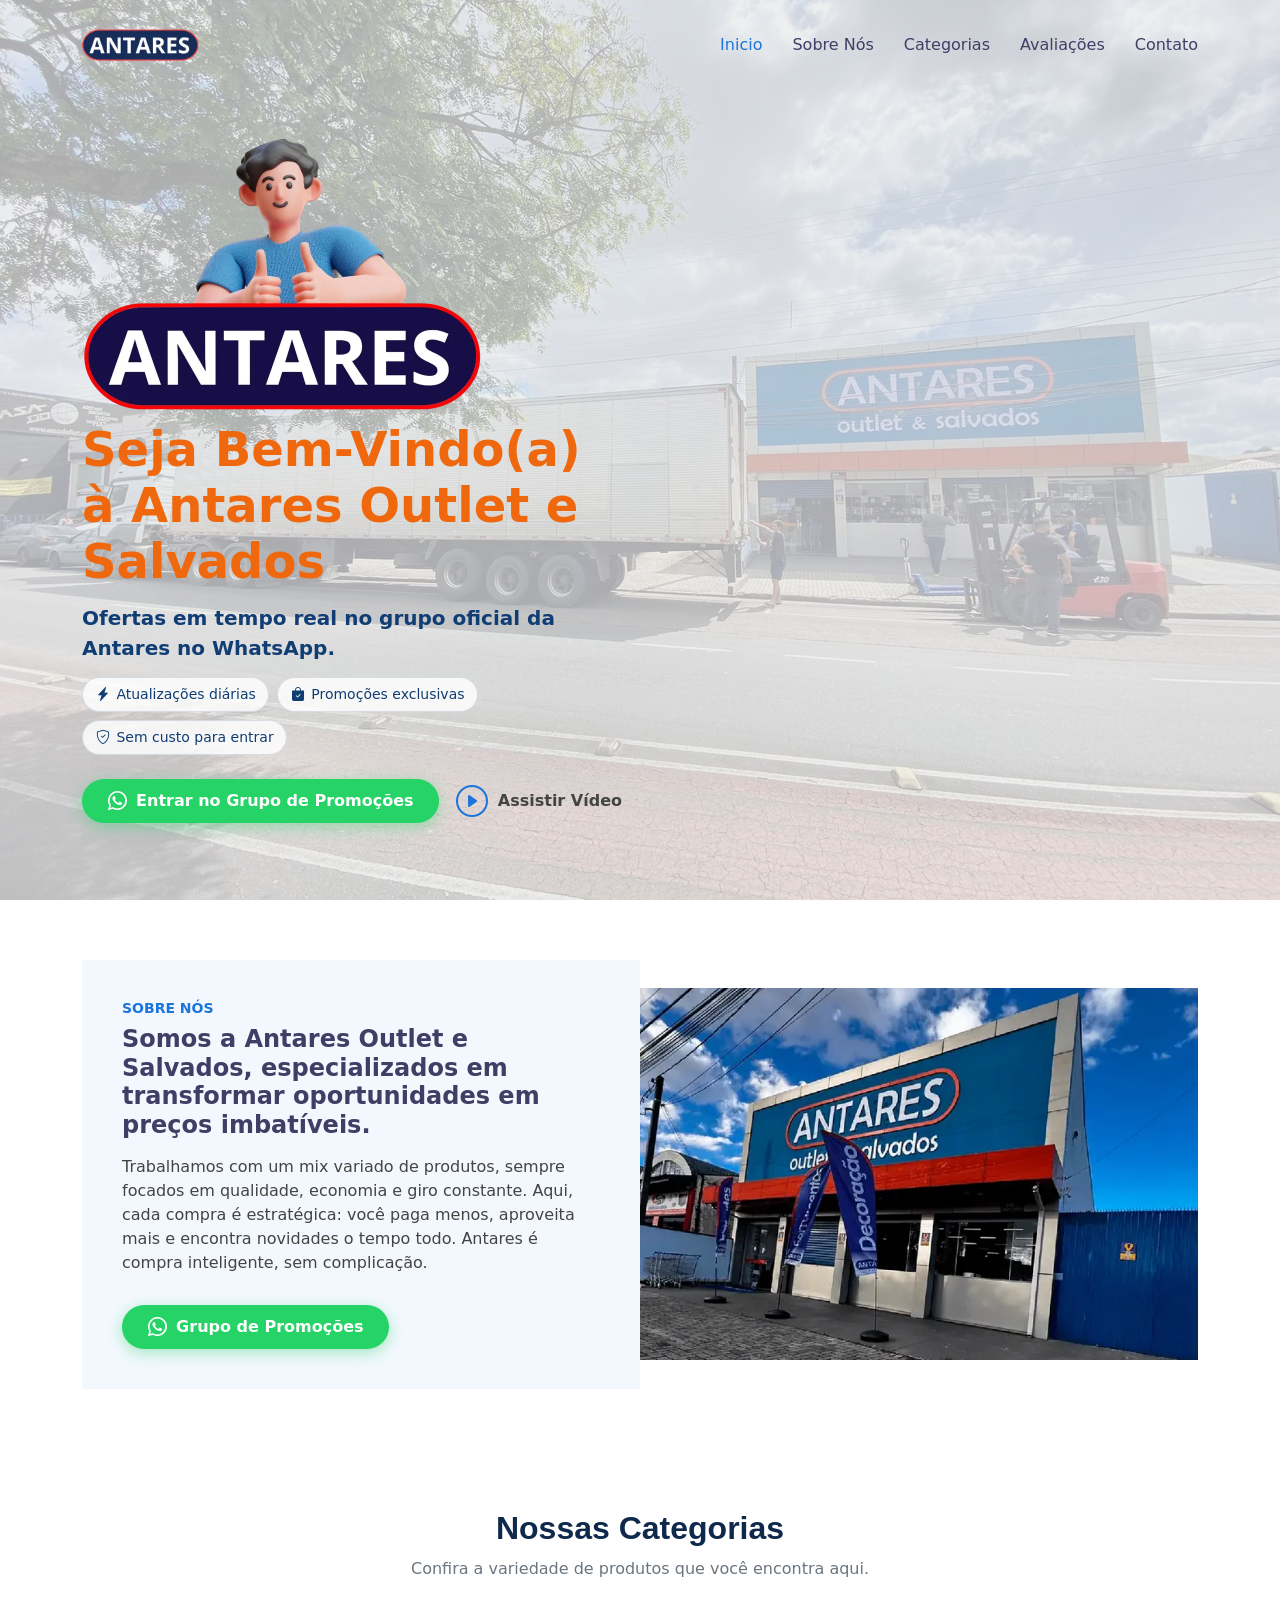
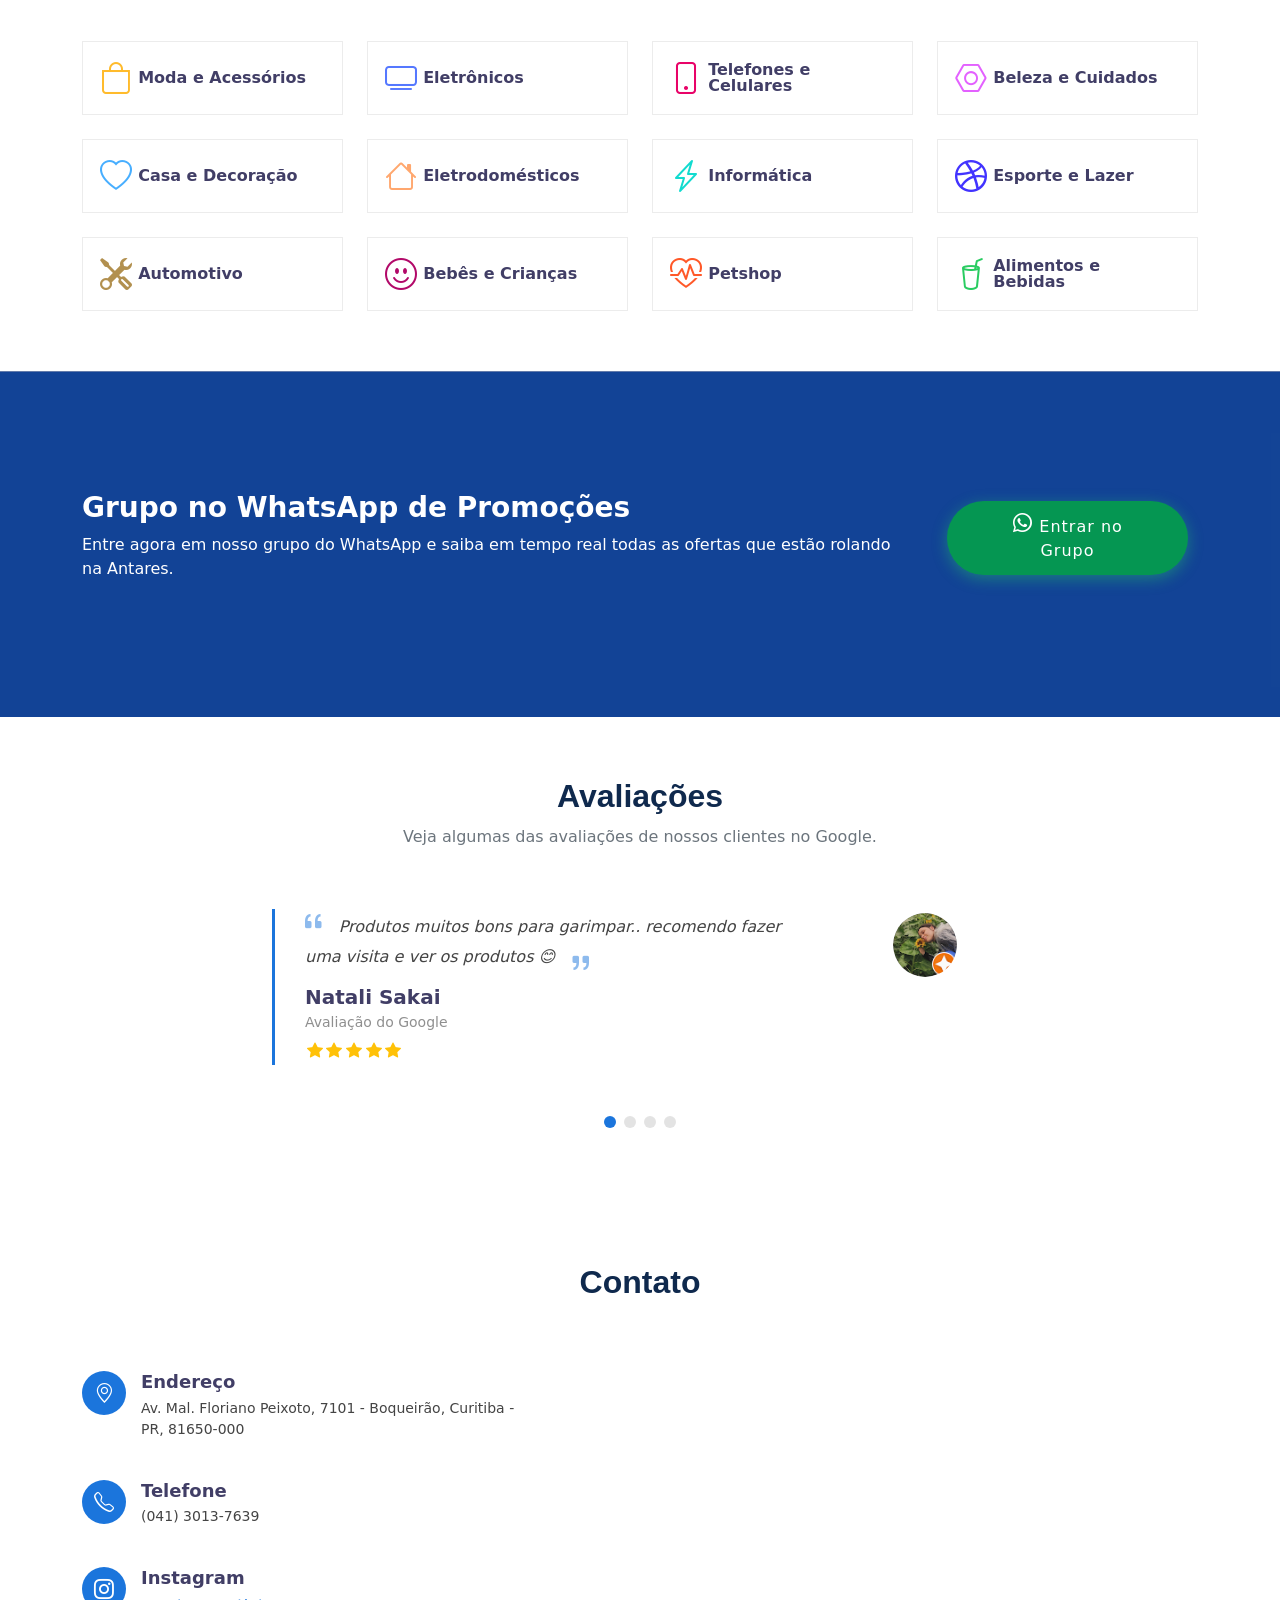
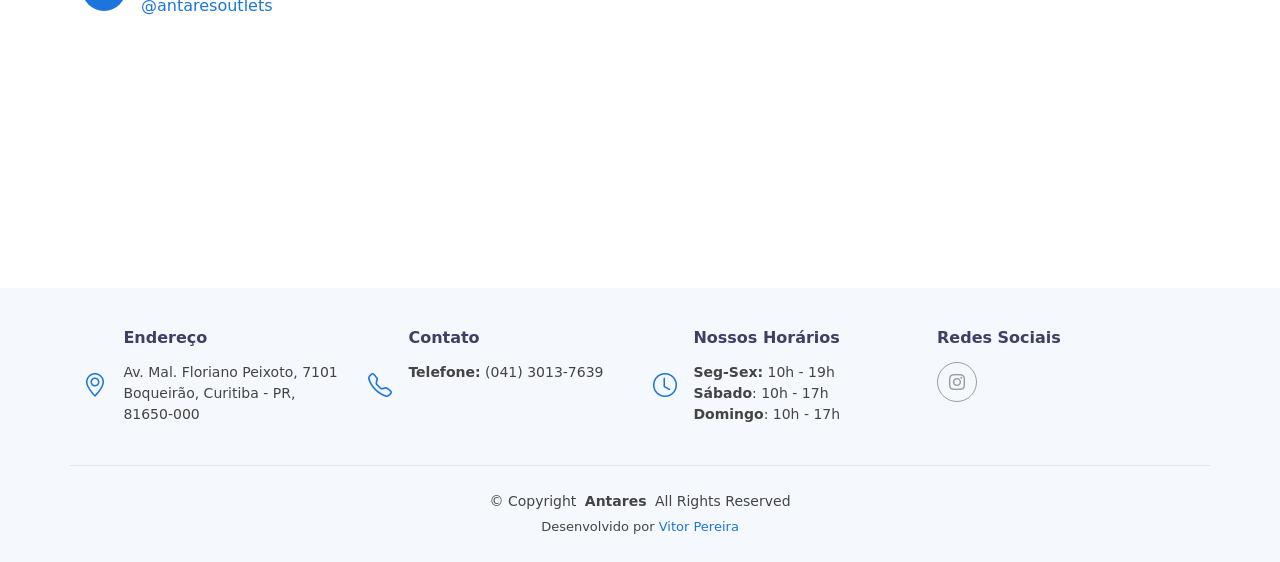
<file: index.html>
<!DOCTYPE html>
<html lang="pt-BR">

<head>
  <meta charset="utf-8">
  <meta content="width=device-width, initial-scale=1.0" name="viewport">
  
  <title>Antares Outlet e Salvados - Preços Imbatíveis em Curitiba</title>
  <meta name="description" content="Descubra a Antares Outlet e Salvados em Curitiba (Boqueirão). Ofertas imperdíveis em moda, eletrônicos, casa, decoração e muito mais.">
  <meta name="keywords" content="outlet curitiba, salvados, promoções, preços baixos, eletrônicos baratos, moda outlet, utilidades domésticas">
  <meta name="robots" content="index, follow, max-image-preview:large, max-snippet:-1, max-video-preview:-1">
  <meta name="author" content="Antares Outlet e Salvados">
  <meta name="theme-color" content="#1b75dc">
  <link rel="canonical" href="https://www.antaresoutlet.com/">
  <link rel="alternate" hreflang="pt-BR" href="https://www.antaresoutlet.com/">
  <link rel="sitemap" type="application/xml" title="Sitemap" href="https://www.antaresoutlet.com/sitemap.xml">
  <meta property="og:locale" content="pt_BR">
  <meta property="og:type" content="website">
  <meta property="og:title" content="Antares Outlet e Salvados - Preços Imbatíveis em Curitiba">
  <meta property="og:description" content="Entre no grupo de promoções da Antares e acompanhe ofertas em tempo real direto no WhatsApp.">
  <meta property="og:url" content="https://www.antaresoutlet.com/">
  <meta property="og:site_name" content="Antares Outlet e Salvados">
  <meta property="og:image" content="https://www.antaresoutlet.com/assets/img/about-900.webp">
  <meta property="og:image:alt" content="Loja Antares Outlet e Salvados em Curitiba">
  <meta name="twitter:card" content="summary_large_image">
  <meta name="twitter:title" content="Antares Outlet e Salvados - Preços Imbatíveis em Curitiba">
  <meta name="twitter:description" content="Acompanhe ofertas no grupo oficial de promoções da Antares no WhatsApp.">
  <meta name="twitter:image" content="https://www.antaresoutlet.com/assets/img/about-900.webp">
  
  <link href="assets/img/favicon.ico" rel="icon">
  <link href="assets/img/apple-touch-icon.png" rel="apple-touch-icon">

  <link rel="preconnect" href="https://cdn.jsdelivr.net">
  <link rel="dns-prefetch" href="//cdn.jsdelivr.net">
  <link rel="preconnect" href="https://www.googletagmanager.com">
  <link href="https://cdn.jsdelivr.net/npm/bootstrap@5.3.3/dist/css/bootstrap.min.css" rel="stylesheet">
  <link rel="preload" as="style" href="https://cdn.jsdelivr.net/npm/bootstrap-icons@1.11.3/font/bootstrap-icons.min.css" onload="this.onload=null;this.rel='stylesheet'">
  <noscript><link href="https://cdn.jsdelivr.net/npm/bootstrap-icons@1.11.3/font/bootstrap-icons.min.css" rel="stylesheet"></noscript>
  <link rel="preload" as="image" href="assets/assets/img/template/Rapid/hero-bg-768.webp" media="(max-width: 768px)">
  <link rel="preload" as="image" href="assets/assets/img/template/Rapid/hero-bg-1024.webp" media="(min-width: 769px) and (max-width: 1199px)">
  <link rel="preload" as="image" href="assets/assets/img/template/Rapid/hero-bg-1280.webp" media="(min-width: 1200px)">
  <link rel="preload" as="image" href="assets/img/logo-person-400.webp" media="(max-width: 576px)">
  <link rel="preload" as="image" href="assets/img/logo-person-800.webp" media="(min-width: 577px)">
  <script>
    (function(w, d, s, l, i) {
        w[l] = w[l] || [];
        w[l].push({
            'gtm.start': new Date().getTime(),
            event: 'gtm.js'
        });
        var f = d.getElementsByTagName(s)[0],
            j = d.createElement(s),
            dl = l != 'dataLayer' ? '&l=' + l : '';
        j.async = true;
        j.src =
            'https://www.googletagmanager.com/gtm.js?id=' + i + dl;
        f.parentNode.insertBefore(j, f);
    })(window, document, 'script', 'dataLayer', 'GTM-NDXW5D8Q');
</script> 
    
  <link href="assets/css/main.css" rel="stylesheet">
  <script type="application/ld+json">
    {
      "@context": "https://schema.org",
      "@type": "Store",
      "name": "Antares Outlet e Salvados",
      "image": "https://www.antaresoutlet.com/assets/img/about-900.webp",
      "url": "https://www.antaresoutlet.com/",
      "telephone": "+55-41-3013-7639",
      "priceRange": "$",
      "address": {
        "@type": "PostalAddress",
        "streetAddress": "Av. Mal. Floriano Peixoto, 7101",
        "addressLocality": "Curitiba",
        "addressRegion": "PR",
        "postalCode": "81650-000",
        "addressCountry": "BR"
      },
      "geo": {
        "@type": "GeoCoordinates",
        "latitude": -25.4893116,
        "longitude": -49.2456783
      },
      "openingHoursSpecification": [
        {
          "@type": "OpeningHoursSpecification",
          "dayOfWeek": [
            "Monday",
            "Tuesday",
            "Wednesday",
            "Thursday",
            "Friday"
          ],
          "opens": "10:00",
          "closes": "19:00"
        },
        {
          "@type": "OpeningHoursSpecification",
          "dayOfWeek": [
            "Saturday",
            "Sunday"
          ],
          "opens": "10:00",
          "closes": "17:00"
        }
      ],
      "sameAs": [
        "https://www.instagram.com/antaresoutlets/"
      ]
    }
  </script>

</head>

<body class="index-page">
  <a class="skip-link" href="#main-content">Pular para o conteúdo principal</a>

  <header id="header" class="header d-flex align-items-center fixed-top">
    <div class="container-fluid container-xl position-relative d-flex align-items-center justify-content-between">

      <a href="index.html" class="logo d-flex align-items-center">
        <picture>
          <source srcset="assets/img/logo-330.webp 330w, assets/img/logo-660.webp 660w" sizes="117px" type="image/webp">
          <img src="assets/img/logo.png" alt="Logo Antares Outlet" width="825" height="225" fetchpriority="high" decoding="async">
        </picture>
      </a>

      <nav id="navmenu" class="navmenu" aria-label="Navegação principal">
        <ul id="navmenu-list">
          <li><a href="#hero" class="active">Inicio</a></li>
          <li><a href="#about">Sobre Nós</a></li>
          <li><a href="#features">Categorias</a></li>
          <li><a href="#testimonials">Avaliações</a></li>
          <li><a href="#contact">Contato</a></li>
        </ul>
        <button class="mobile-nav-toggle d-xl-none" type="button" aria-expanded="false" aria-controls="navmenu-list" aria-label="Abrir menu de navegação">
          <i class="bi bi-list" aria-hidden="true"></i>
        </button>
      </nav>

    </div>
  </header>

  <main class="main" id="main-content">

    <section id="hero" class="hero section light-background">

      <img src="assets/assets/img/template/Rapid/hero-bg-1024.webp" srcset="assets/assets/img/template/Rapid/hero-bg-768.webp 768w, assets/assets/img/template/Rapid/hero-bg-1024.webp 1024w, assets/assets/img/template/Rapid/hero-bg-1280.webp 1280w" sizes="100vw" class="hero-bg" alt="" loading="eager" fetchpriority="high" decoding="async" width="1280" height="960">

      <div class="container">
        <div class="row gy-4">
          <div class="col-lg-6 order-lg-last hero-img">
          </div>
          <div class="col-lg-6 d-flex flex-column justify-content-center">
            <div data-aos="fade-up" data-aos-delay="100">
                <img src="assets/img/logo-person-800.webp" srcset="assets/img/logo-person-400.webp 400w, assets/img/logo-person-480.webp 480w, assets/img/logo-person-800.webp 800w" sizes="(max-width: 576px) 70vw, (max-width: 992px) 55vw, 400px" width="800" height="546" loading="eager" fetchpriority="high" alt="Personagem Antares" style="max-width: 400px; width: 100%; height: auto; margin-bottom:10px">
                <h1>Seja Bem-Vindo(a) à Antares Outlet e Salvados</h1>
                <p class="hero-value">Ofertas em tempo real no grupo oficial da Antares no WhatsApp.</p>
                <ul class="hero-proof list-unstyled d-flex flex-wrap gap-2" aria-label="Vantagens do grupo de promoções">
                  <li><i class="bi bi-lightning-charge-fill" aria-hidden="true"></i> Atualizações diárias</li>
                  <li><i class="bi bi-bag-check-fill" aria-hidden="true"></i> Promoções exclusivas</li>
                  <li><i class="bi bi-shield-check" aria-hidden="true"></i> Sem custo para entrar</li>
                </ul>
                <div class="hero-cta d-flex mt-4 flex-wrap gap-3">
                  <a href="https://chat.whatsapp.com/BDI3bP4RUkX9h1g8T2klow?mode=gi_t" target="_blank" rel="noopener noreferrer" class="btn-whatsapp-special js-whatsapp-cta" data-cta="whatsapp-group" data-cta-location="hero">
                    <i class="bi bi-whatsapp"></i>
                    Entrar no Grupo de Promoções
                  </a>
                  <a href="https://youtube.com/shorts/lOMu7z3roJk?feature=share" target="_blank" rel="noopener noreferrer" class="btn-watch-video d-flex align-items-center"><i class="bi bi-play-circle"></i><span>Assistir Vídeo</span></a>
                </div>
            </div>
          </div>
        </div>
      </div>

    </section><section id="about" class="about section">

      <div class="container" data-aos="fade-up">
        <div class="row gx-0">

          <div class="col-lg-6 d-flex flex-column justify-content-center" data-aos="fade-up" data-aos-delay="200">
            <div class="content">
              <h3>Sobre Nós</h3>
              <h2>Somos a Antares Outlet e Salvados, especializados em transformar oportunidades em preços imbatíveis.</h2>
              <p>
              Trabalhamos com um mix variado de produtos, sempre focados em qualidade, economia e giro constante.
              Aqui, cada compra é estratégica: você paga menos, aproveita mais e encontra novidades o tempo todo.
              Antares é compra inteligente, sem complicação.
              </p>
                <div class="text-center text-lg-start">
                  <a href="https://chat.whatsapp.com/BDI3bP4RUkX9h1g8T2klow?mode=gi_t" target="_blank" rel="noopener noreferrer" class="btn-whatsapp-special js-whatsapp-cta" data-cta="whatsapp-group" data-cta-location="about">
                    <i class="bi bi-whatsapp"></i>
                    Grupo de Promoções
                  </a>
                </div>
            </div>
          </div>

          <div class="col-lg-6 d-flex align-items-center" data-aos="zoom-out" data-aos-delay="200">
            <img src="assets/img/about-720.webp" srcset="assets/img/about-480.webp 480w, assets/img/about-720.webp 720w, assets/img/about-900.webp 900w" sizes="(max-width: 991px) 100vw, 50vw" class="img-fluid" alt="Loja Antares" loading="lazy" decoding="async" width="900" height="600">
          </div>

        </div>
      </div>

    </section>
    
    <section id="features" class="features section">

      <div class="container">
        
        <div class="container section-title" data-aos="fade-up">
            <h2>Nossas Categorias</h2>
            <p>Confira a variedade de produtos que você encontra aqui.</p>
        </div>

        <div class="row gy-4">

          <div class="col-lg-3 col-md-4" data-aos="fade-up" data-aos-delay="100">
            <div class="features-item">
              <i class="bi bi-bag" style="color: #ffbb2c;"></i>
              <h3><a href="#contact" class="stretched-link">Moda e Acessórios</a></h3>
            </div>
          </div>

          <div class="col-lg-3 col-md-4" data-aos="fade-up" data-aos-delay="200">
            <div class="features-item">
              <i class="bi bi-tv" style="color: #5578ff;"></i>
              <h3><a href="#contact" class="stretched-link">Eletrônicos</a></h3>
            </div>
          </div>

          <div class="col-lg-3 col-md-4" data-aos="fade-up" data-aos-delay="300">
            <div class="features-item">
              <i class="bi bi-phone" style="color: #e80368;"></i>
              <h3><a href="#contact" class="stretched-link">Telefones e Celulares</a></h3>
            </div>
          </div>

          <div class="col-lg-3 col-md-4" data-aos="fade-up" data-aos-delay="400">
            <div class="features-item">
              <i class="bi bi-nut" style="color: #e361ff;"></i>
              <h3><a href="#contact" class="stretched-link">Beleza e Cuidados</a></h3>
            </div>
          </div>

          <div class="col-lg-3 col-md-4" data-aos="fade-up" data-aos-delay="500">
            <div class="features-item">
              <i class="bi bi-heart" style="color: #47aeff;"></i>
              <h3><a href="#contact" class="stretched-link">Casa e Decoração</a></h3>
            </div>
          </div>

          <div class="col-lg-3 col-md-4" data-aos="fade-up" data-aos-delay="600">
            <div class="features-item">
              <i class="bi bi-house" style="color: #ffa76e;"></i>
              <h3><a href="#contact" class="stretched-link">Eletrodomésticos</a></h3>
            </div>
          </div>

          <div class="col-lg-3 col-md-4" data-aos="fade-up" data-aos-delay="700">
            <div class="features-item">
              <i class="bi bi-lightning-charge" style="color: #11dbcf;"></i>
              <h3><a href="#contact" class="stretched-link">Informática</a></h3>
            </div>
          </div>

          <div class="col-lg-3 col-md-4" data-aos="fade-up" data-aos-delay="800">
            <div class="features-item">
              <i class="bi bi-dribbble" style="color: #4233ff;"></i>
              <h3><a href="#contact" class="stretched-link">Esporte e Lazer</a></h3>
            </div>
          </div>

          <div class="col-lg-3 col-md-4" data-aos="fade-up" data-aos-delay="900">
            <div class="features-item">
              <i class="bi bi-tools" style="color: #b2904f;"></i>
              <h3><a href="#contact" class="stretched-link">Automotivo</a></h3>
            </div>
          </div>

          <div class="col-lg-3 col-md-4" data-aos="fade-up" data-aos-delay="1000">
            <div class="features-item">
              <i class="bi bi-emoji-smile" style="color: #b20969;"></i>
              <h3><a href="#contact" class="stretched-link">Bebês e Crianças</a></h3>
            </div>
          </div>

          <div class="col-lg-3 col-md-4" data-aos="fade-up" data-aos-delay="1100">
            <div class="features-item">
              <i class="bi bi-heart-pulse" style="color: #ff5828;"></i>
              <h3><a href="#contact" class="stretched-link">Petshop</a></h3>
            </div>
          </div>

          <div class="col-lg-3 col-md-4" data-aos="fade-up" data-aos-delay="1200">
            <div class="features-item">
              <i class="bi bi-cup-straw" style="color: #29cc61;"></i>
              <h3><a href="#contact" class="stretched-link">Alimentos e Bebidas</a></h3>
            </div>
          </div>

        </div>

      </div>

    </section><section id="call-to-action" class="call-to-action section dark-background">

      <div class="container">

        <div class="row" data-aos="zoom-in" data-aos-delay="100">
          <div class="col-xl-9 text-center text-xl-start">
            <h3>Grupo no WhatsApp de Promoções</h3>
            <p>Entre agora em nosso grupo do WhatsApp e saiba em tempo real todas as ofertas que estão rolando na Antares.</p>
          </div>
          <div class="col-xl-3 cta-btn-container text-center">
            <a class="cta-btn align-middle btn-whatsapp-special js-whatsapp-cta" href="https://chat.whatsapp.com/BDI3bP4RUkX9h1g8T2klow?mode=gi_t" target="_blank" rel="noopener noreferrer" data-cta="whatsapp-group" data-cta-location="call-to-action"><i class="bi bi-whatsapp"></i>
              Entrar no Grupo</a>
          </div>
        </div>

      </div>

    </section><section id="testimonials" class="testimonials section">

      <div class="container section-title" data-aos="fade-up">
        <h2>Avaliações</h2>
        <p>Veja algumas das avaliações de nossos clientes no Google.</p>
      </div>

      <div class="container" data-aos="fade-up" data-aos-delay="100">

        <div class="swiper init-swiper">
          <script type="application/json" class="swiper-config">
            {
              "loop": true,
              "speed": 600,
              "autoplay": {
                "delay": 5000
              },
              "slidesPerView": "auto",
              "pagination": {
                "el": ".swiper-pagination",
                "type": "bullets",
                "clickable": true
              }
            }
          </script>
          <div class="swiper-wrapper">

            <div class="swiper-slide">
              <div class="testimonial-item">
                <div class="row gy-4 justify-content-center">
                  <div class="col-lg-6">
                    <div class="testimonial-content">
                      <p>
                        <i class="bi bi-quote quote-icon-left"></i>
                        <span>Produtos muitos bons para garimpar.. recomendo fazer uma visita e ver os produtos 😊</span>
                        <i class="bi bi-quote quote-icon-right"></i>
                      </p>
                      <h3>Natali Sakai</h3>
                      <h4>Avaliação do Google</h4>
                      <div class="stars" role="img" aria-label="Avaliação de 5 estrelas">
                        <i class="bi bi-star-fill"></i><i class="bi bi-star-fill"></i><i class="bi bi-star-fill"></i><i class="bi bi-star-fill"></i><i class="bi bi-star-fill"></i>
                      </div>
                    </div>
                  </div>
                  <div class="col-lg-2 text-center">
                    <img src="assets/img/testimonials/testimonials-1.png" class="img-fluid testimonial-img" alt="Foto de Natali Sakai" loading="lazy" decoding="async" width="72" height="72">
                  </div>
                </div>
              </div>
            </div><div class="swiper-slide">
              <div class="testimonial-item">
                <div class="row gy-4 justify-content-center">
                  <div class="col-lg-6">
                    <div class="testimonial-content">
                      <p>
                        <i class="bi bi-quote quote-icon-left"></i>
                        <span>Excelente atendimento da gerente, ótimos preços e produtos de qualidade. Com certeza vamos voltar mais vezes.</span>
                        <i class="bi bi-quote quote-icon-right"></i>
                      </p>
                      <h3>Paolla Ribas</h3>
                      <h4>Avaliação do Google</h4>
                      <div class="stars" role="img" aria-label="Avaliação de 5 estrelas">
                        <i class="bi bi-star-fill"></i><i class="bi bi-star-fill"></i><i class="bi bi-star-fill"></i><i class="bi bi-star-fill"></i><i class="bi bi-star-fill"></i>
                      </div>
                    </div>
                  </div>
                  <div class="col-lg-2 text-center">
                    <img src="assets/img/testimonials/testimonials-2.png" class="img-fluid testimonial-img" alt="Foto de Paolla Ribas" loading="lazy" decoding="async" width="72" height="72">
                  </div>
                </div>
              </div>
            </div><div class="swiper-slide">
              <div class="testimonial-item">
                <div class="row gy-4 justify-content-center">
                  <div class="col-lg-6">
                    <div class="testimonial-content">
                      <p>
                        <i class="bi bi-quote quote-icon-left"></i>
                        <span>Um lugar com muita variedade... atendimento excelente, precisei efetuar a troca de itens e trocaram sem problemas.</span>
                        <i class="bi bi-quote quote-icon-right"></i>
                      </p>
                      <h3>Rafael</h3>
                      <h4>Avaliação do Google</h4>
                      <div class="stars" role="img" aria-label="Avaliação de 5 estrelas">
                        <i class="bi bi-star-fill"></i><i class="bi bi-star-fill"></i><i class="bi bi-star-fill"></i><i class="bi bi-star-fill"></i><i class="bi bi-star-fill"></i>
                      </div>
                    </div>
                  </div>
                  <div class="col-lg-2 text-center">
                    <img src="assets/img/testimonials/testimonials-3.png" class="img-fluid testimonial-img" alt="Foto de Rafael" loading="lazy" decoding="async" width="72" height="72">
                  </div>
                </div>
              </div>
            </div><div class="swiper-slide">
              <div class="testimonial-item">
                <div class="row gy-4 justify-content-center">
                  <div class="col-lg-6">
                    <div class="testimonial-content">
                      <p>
                        <i class="bi bi-quote quote-icon-left"></i>
                        <span>Muito bom pra garimpar , sempre acho algo interessante e barato</span>
                        <i class="bi bi-quote quote-icon-right"></i>
                      </p>
                      <h3>Marian do rocio Teixeira</h3>
                      <h4>Avaliação do Google</h4>
                      <div class="stars" role="img" aria-label="Avaliação de 5 estrelas">
                        <i class="bi bi-star-fill"></i><i class="bi bi-star-fill"></i><i class="bi bi-star-fill"></i><i class="bi bi-star-fill"></i><i class="bi bi-star-fill"></i>
                      </div>
                    </div>
                  </div>
                  <div class="col-lg-2 text-center">
                    <img src="assets/img/testimonials/testimonials-4.png" class="img-fluid testimonial-img" alt="Foto de Marian do Rocio Teixeira" loading="lazy" decoding="async" width="72" height="72">
                  </div>
                </div>
              </div>
            </div></div>
          <div class="swiper-pagination"></div>
        </div>

      </div>

    </section><section id="contact" class="contact section">

      <div class="container section-title" data-aos="fade-up">
        <h2>Contato</h2>
      </div>

      <div class="container position-relative" data-aos="fade-up" data-aos-delay="100">

        <div class="row gy-4">

          <div class="col-lg-5">
            <div class="info-item d-flex" data-aos="fade-up" data-aos-delay="200">
              <i class="bi bi-geo-alt flex-shrink-0"></i>
              <div>
                <h3>Endereço</h3>
                <p>Av. Mal. Floriano Peixoto, 7101 - Boqueirão, Curitiba - PR, 81650-000</p>
              </div>
            </div>

            <div class="info-item d-flex" data-aos="fade-up" data-aos-delay="300">
              <i class="bi bi-telephone flex-shrink-0"></i>
              <div>
                <h3>Telefone</h3>
                <p>(041) 3013-7639</p>
              </div>
            </div>
            
            <div class="info-item d-flex" data-aos="fade-up" data-aos-delay="300">
              <i class="bi bi-instagram flex-shrink-0"></i>
              <div>
                <h3>Instagram</h3>
                <a href="https://www.instagram.com/antaresoutlets/" target="_blank" rel="noopener noreferrer">@antaresoutlets</a>
              </div>
            </div>

          </div>

          <div class="col-lg-7" data-aos="fade-up" data-aos-delay="400">
            <iframe src="https://www.google.com/maps/embed?pb=!1m18!1m12!1m3!1d3601.471667026342!2d-49.24567832460863!3d-25.48931157752398!2m3!1f0!2f0!3f0!3m2!1i1024!2i768!4f13.1!3m3!1m2!1s0x94dcfb07bdcd2415%3A0xe43b87860a2857ca!2sAntares%20Outlet!5e0!3m2!1spt-BR!2sbr!4v1765992121007!5m2!1spt-BR!2sbr" width="600" height="450" style="border:0;" allowfullscreen="" loading="lazy" title="Mapa da Antares Outlet e Salvados" referrerpolicy="no-referrer-when-downgrade"></iframe>
          </div>

        </div>

      </div>

    </section></main>

  <footer id="footer" class="footer light-background">

    <div class="container">
      <div class="row gy-3">
        <div class="col-lg-3 col-md-6 d-flex">
          <i class="bi bi-geo-alt icon"></i>
          <div class="address">
            <h4>Endereço</h4>
            <p>Av. Mal. Floriano Peixoto, 7101</p>
            <p>Boqueirão, Curitiba - PR, 81650-000</p>
            <p></p>
          </div>

        </div>

        <div class="col-lg-3 col-md-6 d-flex">
          <i class="bi bi-telephone icon"></i>
          <div>
            <h4>Contato</h4>
            <p>
              <strong>Telefone:</strong> <span>(041) 3013-7639</span><br>
            </p>
          </div>
        </div>

        <div class="col-lg-3 col-md-6 d-flex">
          <i class="bi bi-clock icon"></i>
          <div>
            <h4>Nossos Horários</h4>
            <p>
              <strong>Seg-Sex:</strong> <span>10h - 19h</span><br>
              <strong>Sábado</strong>: <span>10h - 17h</span><br>
              <strong>Domingo</strong>: <span>10h - 17h</span>
            </p>
          </div>
        </div>

        <div class="col-lg-3 col-md-6">
          <h4>Redes Sociais</h4>
          <div class="social-links d-flex">
            <a href="https://www.instagram.com/antaresoutlets/" class="instagram" target="_blank" rel="noopener noreferrer" aria-label="Instagram da Antares Outlet"><i class="bi bi-instagram"></i></a>
          </div>
        </div>

      </div>
    </div>

    <div class="container copyright text-center mt-4">
      <p>© <span>Copyright</span> <strong class="px-1 sitename">Antares</strong> <span>All Rights Reserved</span></p>
      <div class="credits">
        Desenvolvido por <a href="https://www.linkedin.com/in/vitor-pereira-co/" target="_blank" rel="noopener noreferrer">Vitor Pereira</a>
      </div>
    </div>

  </footer>

  <a href="#" id="scroll-top" class="scroll-top d-flex align-items-center justify-content-center" aria-label="Voltar para o topo"><i class="bi bi-arrow-up-short"></i></a>

  <script src="https://cdn.jsdelivr.net/npm/bootstrap@5.3.3/dist/js/bootstrap.bundle.min.js" defer></script>
    <noscript>
    <iframe src="https://www.googletagmanager.com/ns.html?id=GTM-NDXW5D8Q"
    height="0" width="0" style="display:none;visibility:hidden"></iframe>
    </noscript>
  <script src="assets/js/main.js" defer></script>

</body>

</html>
</file>
<file: assets/css/main.css>
/**
* Template Name: Rapid
* Template URL: https://bootstrapmade.com/rapid-multipurpose-bootstrap-business-template/
* Updated: Aug 07 2024 with Bootstrap v5.3.3
* Author: BootstrapMade.com
* License: https://bootstrapmade.com/license/
*/

/*--------------------------------------------------------------
# Font & Color Variables
# Help: https://bootstrapmade.com/color-system/
--------------------------------------------------------------*/
/* Fonts */
:root {
  --default-font: system-ui, -apple-system, "Segoe UI", "Helvetica Neue", Arial, sans-serif;
  --heading-font: system-ui, -apple-system, "Segoe UI", "Helvetica Neue", Arial, sans-serif;
  --nav-font: system-ui, -apple-system, "Segoe UI", "Helvetica Neue", Arial, sans-serif;
}

/* Global Colors - The following color variables are used throughout the website. Updating them here will change the color scheme of the entire website */
:root { 
  --background-color: #ffffff; /* Background color for the entire website, including individual sections */
  --default-color: #444444; /* Default color used for the majority of the text content across the entire website */
  --heading-color: #413e66; /* Color for headings, subheadings and title throughout the website */
  --accent-color: #1b75dc; /* Accent color that represents your brand on the website. It's used for buttons, links, and other elements that need to stand out */
  --surface-color: #ffffff; /* The surface color is used as a background of boxed elements within sections, such as cards, icon boxes, or other elements that require a visual separation from the global background. */
  --contrast-color: #ffffff; /* Contrast color for text, ensuring readability against backgrounds of accent, heading, or default colors. */
}

/* Nav Menu Colors - The following color variables are used specifically for the navigation menu. They are separate from the global colors to allow for more customization options */
:root {
  --nav-color: #413e66;  /* The default color of the main navmenu links */
  --nav-hover-color: #1b75dc; /* Applied to main navmenu links when they are hovered over or active */
  --nav-mobile-background-color: #ffffff; /* Used as the background color for mobile navigation menu */
  --nav-dropdown-background-color: #ffffff; /* Used as the background color for dropdown items that appear when hovering over primary navigation items */
  --nav-dropdown-color: #444444; /* Used for navigation links of the dropdown items in the navigation menu. */
  --nav-dropdown-hover-color: #1bb1dc; /* Similar to --nav-hover-color, this color is applied to dropdown navigation links when they are hovered over. */
}

/* Color Presets - These classes override global colors when applied to any section or element, providing reuse of the sam color scheme. */

.light-background {
  --background-color: #f5f8fd;
  --surface-color: #ffffff;
}

.dark-background {
  --background-color: #2d2b46;
  --default-color: #ffffff;
  --heading-color: #ffffff;
  --surface-color: #413e66;
  --contrast-color: #ffffff;
}

/* Smooth scroll - CORRIGIDO PARA HTML */
html {
  scroll-behavior: smooth;
  scroll-padding-top: 80px; /* Garante que o scroll pare antes do menu fixo */
}

/*--------------------------------------------------------------
# General Styling & Shared Classes
--------------------------------------------------------------*/
body {
  color: var(--default-color);
  background-color: var(--background-color);
  font-family: var(--default-font);
}

.skip-link {
  position: absolute;
  left: -9999px;
  top: 0;
  z-index: 100000;
  background: #ffffff;
  color: #111111;
  padding: 10px 14px;
  border-radius: 6px;
  box-shadow: 0 4px 18px rgba(0, 0, 0, 0.2);
}

.skip-link:focus {
  left: 12px;
  top: 12px;
}

i.bi {
  display: inline-flex;
  align-items: center;
  justify-content: center;
  width: 1.1em;
  min-width: 1.1em;
  line-height: 1;
}

a {
  color: var(--accent-color);
  text-decoration: none;
  transition: 0.3s;
}

a:hover {
  color: color-mix(in srgb, var(--accent-color), transparent 25%);
  text-decoration: none;
}

a:focus-visible,
button:focus-visible {
  outline: 3px solid color-mix(in srgb, var(--accent-color), transparent 20%);
  outline-offset: 2px;
}

h1,
h2,
h3,
h4,
h5,
h6 {
  color: var(--heading-color);
  font-family: var(--heading-font);
}

/* Pulsating Play Button
------------------------------*/
.pulsating-play-btn {
  width: 94px;
  height: 94px;
  background: radial-gradient(var(--accent-color) 50%, color-mix(in srgb, var(--accent-color), transparent 75%) 52%);
  border-radius: 50%;
  display: block;
  position: relative;
  overflow: hidden;
}

.pulsating-play-btn:before {
  content: "";
  position: absolute;
  width: 120px;
  height: 120px;
  animation-delay: 0s;
  animation: pulsate-play-btn 2s;
  animation-direction: forwards;
  animation-iteration-count: infinite;
  animation-timing-function: steps;
  opacity: 1;
  border-radius: 50%;
  border: 5px solid color-mix(in srgb, var(--accent-color), transparent 30%);
  top: -15%;
  left: -15%;
  background: rgba(198, 16, 0, 0);
}

.pulsating-play-btn:after {
  content: "";
  position: absolute;
  left: 50%;
  top: 50%;
  transform: translateX(-40%) translateY(-50%);
  width: 0;
  height: 0;
  border-top: 10px solid transparent;
  border-bottom: 10px solid transparent;
  border-left: 15px solid #fff;
  z-index: 100;
  transition: all 400ms cubic-bezier(0.55, 0.055, 0.675, 0.19);
}

.pulsating-play-btn:hover:before {
  content: "";
  position: absolute;
  left: 50%;
  top: 50%;
  transform: translateX(-40%) translateY(-50%);
  width: 0;
  height: 0;
  border: none;
  border-top: 10px solid transparent;
  border-bottom: 10px solid transparent;
  border-left: 15px solid #fff;
  z-index: 200;
  animation: none;
  border-radius: 0;
}

.pulsating-play-btn:hover:after {
  border-left: 15px solid var(--accent-color);
  transform: scale(20);
}

@keyframes pulsate-play-btn {
  0% {
    transform: scale(0.6, 0.6);
    opacity: 1;
  }

  100% {
    transform: scale(1, 1);
    opacity: 0;
  }
}

/* PHP Email Form Messages
------------------------------*/
.php-email-form .error-message {
  display: none;
  background: #df1529;
  color: #ffffff;
  text-align: left;
  padding: 15px;
  margin-bottom: 24px;
  font-weight: 600;
}

.php-email-form .sent-message {
  display: none;
  color: #ffffff;
  background: #059652;
  text-align: center;
  padding: 15px;
  margin-bottom: 24px;
  font-weight: 600;
}

.php-email-form .loading {
  display: none;
  background: var(--surface-color);
  text-align: center;
  padding: 15px;
  margin-bottom: 24px;
}

.php-email-form .loading:before {
  content: "";
  display: inline-block;
  border-radius: 50%;
  width: 24px;
  height: 24px;
  margin: 0 10px -6px 0;
  border: 3px solid var(--accent-color);
  border-top-color: var(--surface-color);
  animation: php-email-form-loading 1s linear infinite;
}

@keyframes php-email-form-loading {
  0% {
    transform: rotate(0deg);
  }

  100% {
    transform: rotate(360deg);
  }
}

/*--------------------------------------------------------------
# Global Header
--------------------------------------------------------------*/
.header {
  --background-color: rgba(255, 255, 255, 0);
  color: var(--default-color);
  background-color: var(--background-color);
  padding: 15px 0;
  transition: all 0.5s;
  z-index: 997;
}

.header .logo {
  line-height: 1;
}

.header .logo picture {
  display: block;
}

.header .logo img {
  max-height: 32px;
  width: auto;
  height: auto;
  display: block;
  margin-right: 8px;
}

.header .logo h1 {
  font-size: 30px;
  margin: 0;
  font-weight: 700;
  color: var(--heading-color);
}

.scrolled .header {
  box-shadow: 0px 0 18px rgba(0, 0, 0, 0.1);
}

/* Global Header on Scroll
------------------------------*/
.scrolled .header {
  --background-color: #ffffff;
}

/*--------------------------------------------------------------
# Navigation Menu
--------------------------------------------------------------*/
/* Navmenu - Desktop */
@media (min-width: 1200px) {
  .navmenu {
    padding: 0;
  }

  .navmenu ul {
    margin: 0;
    padding: 0;
    display: flex;
    list-style: none;
    align-items: center;
  }

  .navmenu li {
    position: relative;
  }

  .navmenu a,
  .navmenu a:focus {
    color: var(--nav-color);
    padding: 18px 15px;
    font-size: 16px;
    font-family: var(--nav-font);
    font-weight: 400;
    display: flex;
    align-items: center;
    justify-content: space-between;
    white-space: nowrap;
    transition: 0.3s;
  }

  .navmenu a i,
  .navmenu a:focus i {
    font-size: 12px;
    line-height: 0;
    margin-left: 5px;
    transition: 0.3s;
  }

  .navmenu li:last-child a {
    padding-right: 0;
  }

  .navmenu li:hover>a,
  .navmenu .active,
  .navmenu .active:focus {
    color: var(--nav-hover-color);
  }

  .navmenu .dropdown ul {
    margin: 0;
    padding: 10px 0;
    background: var(--nav-dropdown-background-color);
    display: block;
    position: absolute;
    visibility: hidden;
    left: 14px;
    top: 130%;
    opacity: 0;
    transition: 0.3s;
    border-radius: 4px;
    z-index: 99;
    box-shadow: 0px 0px 30px rgba(0, 0, 0, 0.1);
  }

  .navmenu .dropdown ul li {
    min-width: 200px;
  }

  .navmenu .dropdown ul a {
    padding: 10px 20px;
    font-size: 15px;
    text-transform: none;
    color: var(--nav-dropdown-color);
  }

  .navmenu .dropdown ul a i {
    font-size: 12px;
  }

  .navmenu .dropdown ul a:hover,
  .navmenu .dropdown ul .active:hover,
  .navmenu .dropdown ul li:hover>a {
    color: var(--nav-dropdown-hover-color);
  }

  .navmenu .dropdown:hover>ul {
    opacity: 1;
    top: 100%;
    visibility: visible;
  }

  .navmenu .dropdown .dropdown ul {
    top: 0;
    left: -90%;
    visibility: hidden;
  }

  .navmenu .dropdown .dropdown:hover>ul {
    opacity: 1;
    top: 0;
    left: -100%;
    visibility: visible;
  }
}

/* Navmenu - Mobile */
@media (max-width: 1199px) {
  .mobile-nav-toggle {
    background: transparent;
    border: 0;
    padding: 0;
    color: var(--nav-color);
    line-height: 1;
    margin-right: 10px;
    cursor: pointer;
    transition: color 0.3s;
    display: inline-flex;
    align-items: center;
    justify-content: center;
  }

  .mobile-nav-toggle i {
    font-size: 28px;
  }

  .navmenu {
    padding: 0;
    z-index: 9997;
  }

  .navmenu ul {
    display: none;
    list-style: none;
    position: absolute;
    inset: 60px 20px 20px 20px;
    padding: 10px 0;
    margin: 0;
    border-radius: 6px;
    background-color: var(--nav-mobile-background-color);
    overflow-y: auto;
    transition: 0.3s;
    z-index: 9998;
    box-shadow: 0px 0px 30px rgba(0, 0, 0, 0.1);
  }

  .navmenu a,
  .navmenu a:focus {
    color: var(--nav-dropdown-color);
    padding: 10px 20px;
    font-family: var(--nav-font);
    font-size: 17px;
    font-weight: 500;
    display: flex;
    align-items: center;
    justify-content: space-between;
    white-space: nowrap;
    transition: 0.3s;
  }

  .navmenu a i,
  .navmenu a:focus i {
    font-size: 12px;
    line-height: 0;
    margin-left: 5px;
    width: 30px;
    height: 30px;
    display: flex;
    align-items: center;
    justify-content: center;
    border-radius: 50%;
    transition: 0.3s;
    background-color: color-mix(in srgb, var(--accent-color), transparent 90%);
  }

  .navmenu a i:hover,
  .navmenu a:focus i:hover {
    background-color: var(--accent-color);
    color: var(--contrast-color);
  }

  .navmenu a:hover,
  .navmenu .active,
  .navmenu .active:focus {
    color: var(--nav-dropdown-hover-color);
  }

  .navmenu .active i,
  .navmenu .active:focus i {
    background-color: var(--accent-color);
    color: var(--contrast-color);
    transform: rotate(180deg);
  }

  .navmenu .dropdown ul {
    position: static;
    display: none;
    z-index: 99;
    padding: 10px 0;
    margin: 10px 20px;
    background-color: var(--nav-dropdown-background-color);
    border: 1px solid color-mix(in srgb, var(--default-color), transparent 90%);
    box-shadow: none;
    transition: all 0.5s ease-in-out;
  }

  .navmenu .dropdown ul ul {
    background-color: rgba(33, 37, 41, 0.1);
  }

  .navmenu .dropdown>.dropdown-active {
    display: block;
    background-color: rgba(33, 37, 41, 0.03);
  }

  .mobile-nav-active {
    overflow: hidden;
  }

  .mobile-nav-active .mobile-nav-toggle {
    color: #fff;
    position: absolute;
    font-size: 32px;
    top: 15px;
    right: 15px;
    margin-right: 0;
    z-index: 9999;
  }

  .mobile-nav-active .mobile-nav-toggle i {
    font-size: 32px;
  }

  .mobile-nav-active .navmenu {
    position: fixed;
    overflow: hidden;
    inset: 0;
    background: rgba(33, 37, 41, 0.8);
    transition: 0.3s;
  }

  .mobile-nav-active .navmenu>ul {
    display: block;
  }
}

/*--------------------------------------------------------------
# Global Footer
--------------------------------------------------------------*/
.footer {
  color: var(--default-color);
  background-color: var(--background-color);
  font-size: 14px;
  padding: 40px 0 0 0;
  position: relative;
}

.footer .icon {
  color: var(--accent-color);
  margin-right: 15px;
  font-size: 24px;
  line-height: 0;
}

.footer h4 {
  font-size: 16px;
  font-weight: 700;
  margin-bottom: 15px;
}

.footer .address p {
  margin-bottom: 0px;
}

.footer .social-links a {
  display: flex;
  align-items: center;
  justify-content: center;
  width: 40px;
  height: 40px;
  border-radius: 50%;
  border: 1px solid color-mix(in srgb, var(--default-color), transparent 50%);
  font-size: 16px;
  color: color-mix(in srgb, var(--default-color), transparent 50%);
  margin-right: 10px;
  transition: 0.3s;
}

.footer .social-links a:hover {
  color: var(--accent-color);
  border-color: var(--accent-color);
}

.footer .copyright {
  padding: 25px 0;
  border-top: 1px solid color-mix(in srgb, var(--default-color), transparent 90%);
}

.footer .copyright p {
  margin-bottom: 0;
}

.footer .credits {
  margin-top: 5px;
  font-size: 13px;
}

/*--------------------------------------------------------------
# Scroll Top Button
--------------------------------------------------------------*/
.scroll-top {
  position: fixed;
  visibility: hidden;
  opacity: 0;
  right: 15px;
  bottom: -15px;
  z-index: 99999;
  background-color: var(--accent-color);
  width: 44px;
  height: 44px;
  border-radius: 50px;
  transition: all 0.4s;
}

.scroll-top i {
  font-size: 24px;
  color: var(--contrast-color);
  line-height: 0;
}

.scroll-top:hover {
  background-color: color-mix(in srgb, var(--accent-color), transparent 20%);
  color: var(--contrast-color);
}

.scroll-top.active {
  visibility: visible;
  opacity: 1;
  bottom: 15px;
}

/*--------------------------------------------------------------
# Global Page Titles & Breadcrumbs
--------------------------------------------------------------*/
.page-title {
  color: var(--default-color);
  background-color: var(--background-color);
  padding: 160px 0 80px 0;
  text-align: center;
  position: relative;
}

.page-title:before {
  content: "";
  background-color: color-mix(in srgb, var(--background-color), transparent 50%);
  position: absolute;
  inset: 0;
}

.page-title h1 {
  font-size: 42px;
  font-weight: 700;
  margin-bottom: 10px;
}

.page-title .breadcrumbs ol {
  display: flex;
  flex-wrap: wrap;
  list-style: none;
  justify-content: center;
  padding: 0;
  margin: 0;
  font-size: 16px;
  font-weight: 400;
}

.page-title .breadcrumbs ol li+li {
  padding-left: 10px;
}

.page-title .breadcrumbs ol li+li::before {
  content: "/";
  display: inline-block;
  padding-right: 10px;
  color: color-mix(in srgb, var(--default-color), transparent 50%);
}

/*--------------------------------------------------------------
# Global Sections
--------------------------------------------------------------*/
section,
.section {
  color: var(--default-color);
  background-color: var(--background-color);
  padding: 60px 0;
  scroll-margin-top: 90px;
  overflow: clip;
}

@media (max-width: 1199px) {

  section,
  .section {
    scroll-margin-top: 66px;
  }
}

/*--------------------------------------------------------------
# Global Section Titles
--------------------------------------------------------------*/
.section-title {
  text-align: center;
  padding-bottom: 60px;
  position: relative;
}

.section-title h2 {
  font-size: 32px;
  font-weight: 700;
  margin-bottom: 15px;
}

.section-title p {
  margin-bottom: 0;
}

/*--------------------------------------------------------------
# Hero Section
--------------------------------------------------------------*/
.hero {
  width: 100%;
  min-height: 100vh;
  position: relative;
  padding: 120px 0 60px 0;
  display: flex;
  align-items: center;
}

.hero .hero-bg {
  position: absolute;
  inset: 0;
  display: block;
  width: 100%;
  height: 100%;
  object-fit: cover;
  z-index: 1;
}


.hero::after {
  content: "";
  position: absolute;
  inset: 0;
  background: rgba(233, 233, 233, 0.733); /* ajuste a opacidade */
  z-index: 2;
}

.hero:before {
  content: "";
  background: color-mix(in srgb, var(--background-color), transparent 870%);
  position: absolute;
  inset: 0;
  z-index: 2;
}

.hero .container {
  position: relative;
  z-index: 3;
}

.hero h1 {
  margin: 0;
  font-size: 48px;
  font-weight: 700;
  line-height: 56px;
  color: #f0680d;
}

.hero h1 span {
  color: var(--accent-color);
}
#hero > div > div > div.col-lg-6.d-flex.flex-column.justify-content-center > img{
  margin-bottom: 30px;
}

.hero p {
  color: color-mix(in srgb, var(--default-color), transparent 30%);
  margin: 5px 0 30px 0;
  font-size: 20px;
  font-weight: 400;
}

.hero .hero-value {
  margin: 14px 0 14px 0;
  font-size: 20px;
  font-weight: 600;
  color: #103d74;
}

.hero .hero-proof {
  margin: 0;
}

.hero .hero-proof li {
  background: rgba(255, 255, 255, 0.82);
  border: 1px solid rgba(16, 61, 116, 0.15);
  border-radius: 999px;
  padding: 6px 12px;
  font-size: 14px;
  color: #103d74;
  display: inline-flex;
  align-items: center;
  gap: 6px;
}

.hero .hero-note {
  margin: 12px 0 0;
  font-size: 14px;
  color: color-mix(in srgb, var(--default-color), transparent 18%);
}

.hero .btn-get-started {
  color: var(--contrast-color);
  background: #059652;
  font-family: var(--heading-font);
  font-weight: 400;
  font-size: 15px;
  letter-spacing: 1px;
  display: inline-block;
  padding: 10px 28px 12px 28px;
  border-radius: 50px;
  transition: 0.5s;
  box-shadow: 0 8px 28px rgba(0, 0, 0, 0.1);
}

.hero .btn-get-started:hover {
  color: var(--contrast-color);
  background: color-mix(in srgb, var(--accent-color), transparent 15%);
  box-shadow: 0 8px 28px rgba(0, 0, 0, 0.1);
}

.hero .btn-watch-video {
  font-size: 16px;
  transition: 0.5s;
  margin-left: 25px;
  color: var(--default-color);
  font-weight: 600;
}

.hero .hero-cta {
  justify-content: flex-start;
}

.hero .hero-cta .btn-watch-video {
  margin-left: 0;
}

.hero .btn-watch-video i {
  color: var(--accent-color);
  font-size: 32px;
  transition: 0.3s;
  line-height: 0;
  margin-right: 8px;
}

.hero .btn-watch-video:hover {
  color: var(--accent-color);
}

.hero .btn-watch-video:hover i {
  color: color-mix(in srgb, var(--accent-color), transparent 15%);
}

@media (max-width: 640px) {
  .hero h1 {
    font-size: 28px;
    line-height: 36px;
    text-align: center;
  }

  .hero p {
    font-size: 18px;
    line-height: 24px;
    margin-bottom: 30px;
  }

  .hero .hero-value,
  .hero .hero-note {
    text-align: center;
  }

  .hero .hero-value {
    font-size: 18px;
    line-height: 1.4;
    margin-bottom: 10px;
  }

  .hero .hero-proof {
    justify-content: center;
  }

  .hero .hero-proof li {
    font-size: 13px;
    padding: 6px 10px;
  }

  .hero .btn-get-started,
  .hero .btn-watch-video {
    font-size: 13px;
  }

  .hero .hero-cta {
    width: 100%;
    justify-content: center;
  }

  .hero .hero-cta .btn-whatsapp-special {
    font-size: 17px;
    min-height: 56px;
    padding: 14px 28px;
    width: min(100%, 360px);
    justify-content: center;
  }

  .hero .hero-cta .btn-watch-video {
    font-size: 15px;
    min-height: 48px;
  }
}

/*--------------------------------------------------------------
# Features Section
--------------------------------------------------------------*/
.features .features-item {
  background-color: var(--surface-color);
  display: flex;
  align-items: center;
  padding: 20px;
  transition: 0.3s;
  border: 1px solid color-mix(in srgb, var(--default-color), transparent 90%);
  position: relative;
}

.features .features-item i {
  font-size: 32px;
  padding-right: 10px;
  line-height: 0;
}

.features .features-item h3 {
  font-weight: 700;
  margin: 0;
  padding: 0;
  line-height: 1;
  font-size: 16px;
}

.features .features-item h3 a {
  color: var(--heading-color);
  transition: 0.3s;
}

.features .features-item:hover {
  border-color: var(--accent-color);
}

.features .features-item:hover h3 a {
  color: var(--accent-color);
}
/*--------------------------------------------------------------
# About Section
--------------------------------------------------------------*/
.about .content {
  background-color: color-mix(in srgb, var(--accent-color), transparent 95%);
  padding: 40px;
}

.about .content h3 {
  font-size: 14px;
  font-weight: 700;
  color: var(--accent-color);
  text-transform: uppercase;
}

.about .content h2 {
  font-size: 24px;
  font-weight: 700;
}

.about .content p {
  margin: 15px 0 30px 0;
  line-height: 24px;
}

.about .content .btn-read-more {
  color: var(--contrast-color);
  background: var(--accent-color);
  line-height: 0;
  padding: 15px 40px;
  border-radius: 4px;
  transition: 0.5s;
  box-shadow: 0px 5px 25px rgba(0, 0, 0, 0.1);
}

.about .content .btn-read-more span {
  font-family: var(--default-font);
  font-weight: 600;
  font-size: 16px;
  letter-spacing: 1px;
}

.about .content .btn-read-more i {
  margin-left: 5px;
  font-size: 18px;
  transition: 0.3s;
}

.about .content .btn-read-more:hover i {
  transform: translateX(5px);
}


/*--------------------------------------------------------------
# Alt Features Section
--------------------------------------------------------------*/
.alt-features .icon-box {
  display: flex;
}

.alt-features .icon-box h4 {
  font-size: 20px;
  font-weight: 700;
  margin: 0 0 10px 0;
}

.alt-features .icon-box i {
  font-size: 44px;
  line-height: 44px;
  color: var(--accent-color);
  margin-right: 15px;
}

.alt-features .icon-box p {
  font-size: 15px;
  color: color-mix(in srgb, var(--default-color), transparent 30%);
  margin-bottom: 0;
}

.services {
  padding: 80px 0;
}

.section-title h2 {
  font-family: "Poppins", sans-serif;
  font-weight: 600;
  color: #0f294d;
  margin-bottom: 10px;
}

.section-title p {
  color: #6c757d;
  max-width: 600px;
  margin: 0 auto;
}

.service-item {
  background: #fff;
  padding: 20px;
  border-radius: 8px;
  transition: all 0.3s ease;
}

.service-item:hover {
  transform: translateY(-4px);
}

.service-item .icon {
  width: 56px;
  height: 56px;
  background: rgba(0, 96, 240, 0.12);
  display: flex;
  align-items: center;
  justify-content: center;
  border-radius: 6px;
  margin-right: 16px;
  flex-shrink: 0;
}

.service-item .icon i {
  font-size: 26px;
  color: #205bda;
}

.service-item h4 {
  font-size: 18px;
  font-weight: 600;
  margin-bottom: 6px;
  color: #0f294d;
}

.service-item p {
  font-size: 14px;
  color: #6c757d;
  margin: 0;
}


/*--------------------------------------------------------------
# Features Section
--------------------------------------------------------------*/
.features h3 {
  color: var(--heading-color);
  font-size: 28px;
  font-weight: 700;
  margin-bottom: 15px;
}

.features .icon-box {
  margin-top: 50px;
}

.features .icon-box i {
  color: var(--accent-color);
  background-color: var(--surface-color);
  border: 2px solid color-mix(in srgb, var(--accent-color), transparent 60%);
  display: flex;
  align-items: center;
  justify-content: center;
  margin-right: 25px;
  font-size: 32px;
  width: 64px;
  height: 64px;
  border-radius: 50px;
  transition: 0.5s;
  line-height: 0;
}

.features .icon-box:hover i {
  background: var(--accent-color);
  border-color: var(--accent-color);
  color: var(--contrast-color);
}

.features .icon-box .title {
  font-weight: 700;
  margin-bottom: 10px;
  font-size: 18px;
}

.features .icon-box .title a {
  color: var(--heading-color);
  transition: 0.3s;
}

.features .icon-box .title a:hover {
  color: var(--accent-color);
}

.features .icon-box .description {
  line-height: 24px;
  font-size: 14px;
  margin-bottom: 0;
}

.features .video-box {
  min-height: 400px;
}

.features .video-box img {
  position: absolute;
  inset: 0;
  display: block;
  width: 100%;
  height: 100%;
  object-fit: cover;
  z-index: 1;
}

.features .pulsating-play-btn {
  position: absolute;
  left: calc(50% - 47px);
  top: calc(50% - 47px);
  z-index: 1;
}

/*--------------------------------------------------------------
# Call To Action Section
--------------------------------------------------------------*/
.call-to-action {
  padding: 120px 0;
  position: relative;
  clip-path: inset(0);
}

.call-to-action:before {
  content: "";
  background: color-mix(in srgb, #084eb8, transparent 30%);
  position: absolute;
  inset: 0;
  z-index: 2;
}

.call-to-action .container {
  position: relative;
  z-index: 3;
}

.call-to-action h3 {
  color: var(--default-color);
  font-size: 28px;
  font-weight: 700;
}

.call-to-action p {
  color: var(--default-color);
}

.call-to-action .cta-btn {
  font-family: var(--heading-font);
  font-weight: 500;
  font-size: 16px;
  letter-spacing: 1px;
  display: inline-block;
  padding: 12px 40px;
  border-radius: 50px;
  transition: 0.5s;
  margin: 10px;
  color: var(--contrast-color);
  background: #059652;
}

.call-to-action .cta-btn:hover {
  background: #056e3d;;
  border: 2px solid #ffffffa4;
}

/* ESTILO ESPECIAL BOTÃO WHATSAPP 
   Adicionado para funcionar com a classe .btn-whatsapp-special no HTML
*/
.btn-whatsapp-special {
    background: #25d366;
    color: white !important;
    font-weight: 600;
    border-radius: 50px;
    padding: 10px 25px;
    transition: 0.3s;
    box-shadow: 0 4px 15px rgba(37, 211, 102, 0.4);
    display: inline-flex;
    align-items: center;
    gap: 8px;
    text-decoration: none;
    animation: pulse-green 2s infinite;
}

.btn-whatsapp-special:hover {
    background: #128c7e;
    color: #fff !important;
    transform: translateY(-3px);
}

.btn-whatsapp-special i {
    font-size: 1.2rem;
}

@keyframes pulse-green {
    0% {
        box-shadow: 0 0 0 0 rgba(37, 211, 102, 0.7);
    }
    70% {
        box-shadow: 0 0 0 15px rgba(37, 211, 102, 0);
    }
    100% {
        box-shadow: 0 0 0 0 rgba(37, 211, 102, 0);
    }
}

@media (prefers-reduced-motion: reduce) {
  html {
    scroll-behavior: auto;
  }

  *,
  *::before,
  *::after {
    animation-duration: 0.01ms !important;
    animation-iteration-count: 1 !important;
    transition-duration: 0.01ms !important;
    scroll-behavior: auto !important;
  }

  .btn-whatsapp-special {
    animation: none !important;
  }
}


/*--------------------------------------------------------------
# Feature Details Section
--------------------------------------------------------------*/
.feature-details .features-item {
  color: color-mix(in srgb, var(--default-color), transparent 20%);
}

.feature-details .features-item+.features-item {
  margin-top: 100px;
}

@media (max-width: 640px) {
  .feature-details .features-item+.features-item {
    margin-top: 40px;
  }
}

.feature-details .features-item h3 {
  font-weight: 700;
  font-size: 26px;
}

.feature-details .features-item ul {
  list-style: none;
  padding: 0;
}

.feature-details .features-item ul li {
  padding-bottom: 10px;
  display: flex;
  align-items: center;
}

.feature-details .features-item ul li:last-child {
  padding-bottom: 0;
}

.feature-details .features-item ul i {
  font-size: 10px;
  padding-right: 4px;
  color: var(--accent-color);
}

.feature-details .features-item p:last-child {
  margin-bottom: 0;
}

/*--------------------------------------------------------------
# Portfolio Section
--------------------------------------------------------------*/
.portfolio .portfolio-filters {
  padding: 0;
  margin: 0 auto 20px auto;
  list-style: none;
  text-align: center;
}

.portfolio .portfolio-filters li {
  cursor: pointer;
  display: inline-block;
  padding: 0;
  font-size: 18px;
  font-weight: 500;
  margin: 0 10px;
  line-height: 1;
  margin-bottom: 5px;
  transition: all 0.3s ease-in-out;
}

.portfolio .portfolio-filters li:hover,
.portfolio .portfolio-filters li.filter-active {
  color: var(--accent-color);
}

.portfolio .portfolio-filters li:first-child {
  margin-left: 0;
}

.portfolio .portfolio-filters li:last-child {
  margin-right: 0;
}

@media (max-width: 575px) {
  .portfolio .portfolio-filters li {
    font-size: 14px;
    margin: 0 5px;
  }
}

.portfolio .portfolio-content {
  position: relative;
  overflow: hidden;
}

.portfolio .portfolio-content img {
  transition: 0.3s;
}

.portfolio .portfolio-content .portfolio-info {
  opacity: 0;
  position: absolute;
  inset: 0;
  z-index: 3;
  transition: all ease-in-out 0.3s;
  background: rgba(0, 0, 0, 0.6);
  padding: 15px;
}

.portfolio .portfolio-content .portfolio-info h4 {
  font-size: 14px;
  padding: 5px 10px;
  font-weight: 400;
  color: #ffffff;
  display: inline-block;
  background-color: var(--accent-color);
}

.portfolio .portfolio-content .portfolio-info p {
  position: absolute;
  bottom: 10px;
  text-align: center;
  display: inline-block;
  left: 0;
  right: 0;
  font-size: 16px;
  font-weight: 600;
  color: rgba(255, 255, 255, 0.8);
}

.portfolio .portfolio-content .portfolio-info .preview-link,
.portfolio .portfolio-content .portfolio-info .details-link {
  position: absolute;
  left: calc(50% - 40px);
  font-size: 26px;
  top: calc(50% - 14px);
  color: #fff;
  transition: 0.3s;
  line-height: 1.2;
}

.portfolio .portfolio-content .portfolio-info .preview-link:hover,
.portfolio .portfolio-content .portfolio-info .details-link:hover {
  color: var(--accent-color);
}

.portfolio .portfolio-content .portfolio-info .details-link {
  left: 50%;
  font-size: 34px;
  line-height: 0;
}

.portfolio .portfolio-content:hover .portfolio-info {
  opacity: 1;
}

.portfolio .portfolio-content:hover img {
  transform: scale(1.1);
}

/*--------------------------------------------------------------
# Testimonials Section
--------------------------------------------------------------*/
.testimonials .testimonials-carousel,
.testimonials .testimonials-slider {
  overflow: hidden;
}

.testimonials .testimonial-item .testimonial-content {
  border-left: 3px solid var(--accent-color);
  padding-left: 30px;
}

.testimonials .testimonial-item .testimonial-img {
  border-radius: 50%;
  border: 4px solid var(--background-color);
  margin: 0 auto;
}

.testimonials .testimonial-item h3 {
  font-size: 20px;
  font-weight: bold;
  margin: 10px 0 5px 0;
}

.testimonials .testimonial-item h4 {
  font-size: 14px;
  color: color-mix(in srgb, var(--default-color), transparent 40%);
  margin: 0 0 10px 0;
}

.testimonials .testimonial-item .stars i {
  color: #ffc107;
  margin: 0 1px;
}

.testimonials .testimonial-item .quote-icon-left,
.testimonials .testimonial-item .quote-icon-right {
  color: color-mix(in srgb, var(--accent-color), transparent 50%);
  font-size: 26px;
  line-height: 0;
}

.testimonials .testimonial-item .quote-icon-left {
  display: inline-block;
  left: -5px;
  position: relative;
}

.testimonials .testimonial-item .quote-icon-right {
  display: inline-block;
  right: -5px;
  position: relative;
  top: 10px;
  transform: scale(-1, -1);
}

.testimonials .testimonial-item p {
  font-style: italic;
}

.testimonials .swiper-wrapper {
  height: auto;
}

.testimonials .swiper-pagination {
  margin-top: 30px;
  position: relative;
}

.testimonials .swiper-pagination .swiper-pagination-bullet {
  width: 12px;
  height: 12px;
  background-color: color-mix(in srgb, var(--default-color), transparent 85%);
  opacity: 1;
}

.testimonials .swiper-pagination .swiper-pagination-bullet-active {
  background-color: var(--accent-color);
}

@media (max-width: 991.98px) {
  .testimonials .testimonial-item .row>.col-lg-2 {
    order: 1;
  }

  .testimonials .testimonial-item .row>.col-lg-6 {
    order: 2;
  }

  .testimonials .testimonial-item .testimonial-content {
    display: flex;
    flex-direction: column;
  }

  .testimonials .testimonial-item .testimonial-content h3 {
    order: 1;
  }

  .testimonials .testimonial-item .testimonial-content h4 {
    order: 2;
  }

  .testimonials .testimonial-item .testimonial-content .stars {
    order: 3;
  }

  .testimonials .testimonial-item .testimonial-content p {
    order: 4;
  }
}

/*--------------------------------------------------------------
# Faq Section
--------------------------------------------------------------*/
.faq .faq-container .faq-item {
  position: relative;
  padding: 20px 0;
  border-bottom: 1px solid color-mix(in srgb, var(--default-color), transparent 85%);
  overflow: hidden;
}

.faq .faq-container .faq-item:last-child {
  margin-bottom: 0;
}

.faq .faq-container .faq-item h3 {
  font-weight: 600;
  font-size: 16px;
  line-height: 24px;
  margin: 0 30px 0 0;
  transition: 0.3s;
  cursor: pointer;
  display: flex;
  align-items: center;
}

.faq .faq-container .faq-item h3 .num {
  color: var(--accent-color);
  padding-right: 5px;
}

.faq .faq-container .faq-item h3:hover {
  color: var(--accent-color);
}

.faq .faq-container .faq-item .faq-content {
  display: grid;
  grid-template-rows: 0fr;
  transition: 0.3s ease-in-out;
  visibility: hidden;
  opacity: 0;
}

.faq .faq-container .faq-item .faq-content p {
  margin-bottom: 0;
  overflow: hidden;
}

.faq .faq-container .faq-item .faq-toggle {
  position: absolute;
  top: 20px;
  right: 20px;
  font-size: 16px;
  line-height: 0;
  transition: 0.3s;
  cursor: pointer;
}

.faq .faq-container .faq-item .faq-toggle:hover {
  color: var(--accent-color);
}

.faq .faq-container .faq-active h3 {
  color: var(--accent-color);
}

.faq .faq-container .faq-active .faq-content {
  grid-template-rows: 1fr;
  visibility: visible;
  opacity: 1;
  padding-top: 10px;
}

.faq .faq-container .faq-active .faq-toggle {
  transform: rotate(90deg);
  color: var(--accent-color);
}

/*--------------------------------------------------------------
# Team Section
--------------------------------------------------------------*/
.team {
  --default-color: #ffffff;
}

.team .member {
  text-align: center;
  position: relative;
  overflow: hidden;
}

.team .member .member-info {
  opacity: 0;
  position: absolute;
  bottom: 0;
  top: 0;
  left: 0;
  right: 0;
  transition: 0.2s;
}

.team .member .member-info-content {
  position: absolute;
  left: 0;
  right: 0;
  bottom: 10px;
  transition: bottom 0.4s;
}

.team .member .member-info-content h4 {
  color: var(--contrast-color);
  font-weight: 700;
  margin-bottom: 2px;
  font-size: 18px;
}

.team .member .member-info-content span {
  font-style: italic;
  display: block;
  font-size: 13px;
}

.team .member .social {
  position: absolute;
  left: 0;
  bottom: -38px;
  right: 0;
  height: 48px;
  transition: bottom ease-in-out 0.4s;
  text-align: center;
}

.team .member .social a {
  transition: color 0.3s;
  color: color-mix(in srgb, var(--default-color), transparent 20%);
  margin: 0 10px;
  display: inline-block;
}

.team .member .social a:hover {
  color: var(--default-color);
}

.team .member .social i {
  font-size: 18px;
  margin: 0 2px;
}

.team .member:hover .member-info {
  background: linear-gradient(0deg, rgba(0, 0, 0, 0.9) 0%, rgba(0, 0, 0, 0.8) 20%, rgba(255, 255, 255, 0) 100%);
  opacity: 1;
  transition: 0.4s;
}

.team .member:hover .member-info-content {
  bottom: 60px;
  transition: bottom 0.4s;
}

.team .member:hover .social {
  bottom: 0;
  transition: bottom ease-in-out 0.4s;
}

/*--------------------------------------------------------------
# Pricing Section
--------------------------------------------------------------*/
.pricing .pricing-item {
  background-color: var(--surface-color);
  box-shadow: 0 3px 20px -2px rgba(0, 0, 0, 0.1);
  border-top: 4px solid var(--background-color);
  padding: 60px 40px;
  height: 100%;
  border-radius: 5px;
}

.pricing h3 {
  font-weight: 600;
  margin-bottom: 15px;
  font-size: 20px;
}

.pricing h4 {
  color: var(--accent-color);
  font-size: 48px;
  font-weight: 400;
  font-family: var(--heading-font);
  margin-bottom: 0;
}

.pricing h4 sup {
  font-size: 28px;
}

.pricing h4 span {
  color: color-mix(in srgb, var(--default-color), transparent 50%);
  font-size: 18px;
}

.pricing ul {
  padding: 20px 0;
  list-style: none;
  color: color-mix(in srgb, var(--default-color), transparent 30%);
  text-align: left;
  line-height: 20px;
}

.pricing ul li {
  padding: 10px 0;
  display: flex;
  align-items: center;
}

.pricing ul i {
  color: #059652;
  font-size: 24px;
  padding-right: 3px;
}

.pricing ul .na {
  color: color-mix(in srgb, var(--default-color), transparent 60%);
}

.pricing ul .na i {
  color: color-mix(in srgb, var(--default-color), transparent 60%);
}

.pricing ul .na span {
  text-decoration: line-through;
}

.pricing .buy-btn {
  color: var(--accent-color);
  display: inline-block;
  padding: 8px 35px 10px 35px;
  border-radius: 50px;
  transition: none;
  font-size: 16px;
  font-weight: 500;
  font-family: var(--heading-font);
  transition: 0.3s;
  border: 1px solid var(--accent-color);
}

.pricing .buy-btn:hover {
  background: var(--accent-color);
  color: var(--contrast-color);
}

.pricing .featured {
  border-top-color: var(--accent-color);
}

.pricing .featured .buy-btn {
  background: var(--accent-color);
  color: var(--contrast-color);
}

@media (max-width: 992px) {
  .pricing .box {
    max-width: 60%;
    margin: 0 auto 30px auto;
  }
}

@media (max-width: 767px) {
  .pricing .box {
    max-width: 80%;
    margin: 0 auto 30px auto;
  }
}

@media (max-width: 420px) {
  .pricing .box {
    max-width: 100%;
    margin: 0 auto 30px auto;
  }
}

/*--------------------------------------------------------------
# Contact Section
--------------------------------------------------------------*/
.contact {
  position: relative;
}

.contact:before {
  content: "";
  background: color-mix(in srgb, var(--background-color), transparent 30%);
  position: absolute;
  bottom: 0;
  top: 0;
  left: 0;
  right: 0;
}

.contact .info-item+.info-item {
  margin-top: 40px;
}

.contact .info-item i {
  background: var(--accent-color);
  color: var(--contrast-color);
  font-size: 20px;
  width: 44px;
  height: 44px;
  display: flex;
  justify-content: center;
  align-items: center;
  border-radius: 50px;
  transition: all 0.3s ease-in-out;
  margin-right: 15px;
}

.contact .info-item h3 {
  padding: 0;
  font-size: 18px;
  font-weight: 700;
  margin-bottom: 5px;
}

.contact .info-item p {
  padding: 0;
  margin-bottom: 0;
  font-size: 14px;
}

.contact .php-email-form {
  height: 100%;
}

.contact .php-email-form input[type=text],
.contact .php-email-form input[type=email],
.contact .php-email-form textarea {
  font-size: 14px;
  padding: 10px 15px;
  box-shadow: none;
  border-radius: 0;
  color: var(--default-color);
  background-color: color-mix(in srgb, var(--background-color), transparent 50%);
  border-color: color-mix(in srgb, var(--default-color), transparent 80%);
}

.contact .php-email-form input[type=text]:focus,
.contact .php-email-form input[type=email]:focus,
.contact .php-email-form textarea:focus {
  border-color: var(--accent-color);
}

.contact .php-email-form input[type=text]::placeholder,
.contact .php-email-form input[type=email]::placeholder,
.contact .php-email-form textarea::placeholder {
  color: color-mix(in srgb, var(--default-color), transparent 70%);
}

.contact .php-email-form button[type=submit] {
  color: var(--contrast-color);
  background: var(--accent-color);
  border: 0;
  padding: 10px 30px;
  transition: 0.4s;
  border-radius: 50px;
}

.contact .php-email-form button[type=submit]:hover {
  background: color-mix(in srgb, var(--accent-color), transparent 20%);
}

/*--------------------------------------------------------------
# Portfolio Details Section
--------------------------------------------------------------*/
.portfolio-details .portfolio-details-slider img {
  width: 100%;
}

.portfolio-details .swiper-wrapper {
  height: auto;
}

.portfolio-details .swiper-button-prev,
.portfolio-details .swiper-button-next {
  width: 48px;
  height: 48px;
}

.portfolio-details .swiper-button-prev:after,
.portfolio-details .swiper-button-next:after {
  color: rgba(255, 255, 255, 0.8);
  background-color: rgba(0, 0, 0, 0.15);
  font-size: 24px;
  border-radius: 50%;
  width: 48px;
  height: 48px;
  display: flex;
  align-items: center;
  justify-content: center;
  transition: 0.3s;
}

.portfolio-details .swiper-button-prev:hover:after,
.portfolio-details .swiper-button-next:hover:after {
  background-color: rgba(0, 0, 0, 0.3);
}

@media (max-width: 575px) {

  .portfolio-details .swiper-button-prev,
  .portfolio-details .swiper-button-next {
    display: none;
  }
}

.portfolio-details .swiper-pagination {
  margin-top: 20px;
  position: relative;
}

.portfolio-details .swiper-pagination .swiper-pagination-bullet {
  width: 10px;
  height: 10px;
  background-color: color-mix(in srgb, var(--default-color), transparent 85%);
  opacity: 1;
}

.portfolio-details .swiper-pagination .swiper-pagination-bullet-active {
  background-color: var(--accent-color);
}

.portfolio-details .portfolio-info h3 {
  font-size: 22px;
  font-weight: 700;
  margin-bottom: 20px;
  padding-bottom: 20px;
  position: relative;
}

.portfolio-details .portfolio-info h3:after {
  content: "";
  position: absolute;
  display: block;
  width: 50px;
  height: 3px;
  background: var(--accent-color);
  left: 0;
  bottom: 0;
}

.portfolio-details .portfolio-info ul {
  list-style: none;
  padding: 0;
  font-size: 15px;
}

.portfolio-details .portfolio-info ul li {
  display: flex;
  flex-direction: column;
  padding-bottom: 15px;
}

.portfolio-details .portfolio-info ul strong {
  text-transform: uppercase;
  font-weight: 400;
  color: color-mix(in srgb, var(--default-color), transparent 50%);
  font-size: 14px;
}

.portfolio-details .portfolio-info .btn-visit {
  padding: 8px 40px;
  background: var(--accent-color);
  color: var(--contrast-color);
  border-radius: 50px;
  transition: 0.3s;
}

.portfolio-details .portfolio-info .btn-visit:hover {
  background: color-mix(in srgb, var(--accent-color), transparent 20%);
}

.portfolio-details .portfolio-description h2 {
  font-size: 26px;
  font-weight: 700;
  margin-bottom: 20px;
}

.portfolio-details .portfolio-description p {
  padding: 0;
}

.portfolio-details .portfolio-description .testimonial-item {
  padding: 30px 30px 0 30px;
  position: relative;
  background: color-mix(in srgb, var(--default-color), transparent 97%);
  margin-bottom: 50px;
}

.portfolio-details .portfolio-description .testimonial-item .testimonial-img {
  width: 90px;
  border-radius: 50px;
  border: 6px solid var(--background-color);
  float: left;
  margin: 0 10px 0 0;
}

.portfolio-details .portfolio-description .testimonial-item h3 {
  font-size: 18px;
  font-weight: bold;
  margin: 15px 0 5px 0;
  padding-top: 20px;
}

.portfolio-details .portfolio-description .testimonial-item h4 {
  font-size: 14px;
  color: #6c757d;
  margin: 0;
}

.portfolio-details .portfolio-description .testimonial-item .quote-icon-left,
.portfolio-details .portfolio-description .testimonial-item .quote-icon-right {
  color: color-mix(in srgb, var(--accent-color), transparent 50%);
  font-size: 26px;
  line-height: 0;
}

.portfolio-details .portfolio-description .testimonial-item .quote-icon-left {
  display: inline-block;
  left: -5px;
  position: relative;
}

.portfolio-details .portfolio-description .testimonial-item .quote-icon-right {
  display: inline-block;
  right: -5px;
  position: relative;
  top: 10px;
  transform: scale(-1, -1);
}

.portfolio-details .portfolio-description .testimonial-item p {
  font-style: italic;
  margin: 0 0 15px 0 0 0;
  padding: 0;
}

/*--------------------------------------------------------------
# Service Details Section
--------------------------------------------------------------*/
.service-details .service-box {
  background-color: var(--surface-color);
  padding: 20px;
  box-shadow: 0px 2px 20px rgba(0, 0, 0, 0.1);
}

.service-details .service-box+.service-box {
  margin-top: 30px;
}

.service-details .service-box h4 {
  font-size: 20px;
  font-weight: 700;
  border-bottom: 2px solid color-mix(in srgb, var(--default-color), transparent 92%);
  padding-bottom: 15px;
  margin-bottom: 15px;
}

.service-details .services-list {
  background-color: var(--surface-color);
}

.service-details .services-list a {
  color: color-mix(in srgb, var(--default-color), transparent 20%);
  background-color: color-mix(in srgb, var(--default-color), transparent 96%);
  display: flex;
  align-items: center;
  padding: 12px 15px;
  margin-top: 15px;
  transition: 0.3s;
}

.service-details .services-list a:first-child {
  margin-top: 0;
}

.service-details .services-list a i {
  font-size: 16px;
  margin-right: 8px;
  color: var(--accent-color);
}

.service-details .services-list a.active {
  color: var(--contrast-color);
  background-color: var(--accent-color);
}

.service-details .services-list a.active i {
  color: var(--contrast-color);
}

.service-details .services-list a:hover {
  background-color: color-mix(in srgb, var(--accent-color), transparent 95%);
  color: var(--accent-color);
}

.service-details .download-catalog a {
  color: var(--default-color);
  display: flex;
  align-items: center;
  padding: 10px 0;
  transition: 0.3s;
  border-top: 1px solid color-mix(in srgb, var(--default-color), transparent 90%);
}

.service-details .download-catalog a:first-child {
  border-top: 0;
  padding-top: 0;
}

.service-details .download-catalog a:last-child {
  padding-bottom: 0;
}

.service-details .download-catalog a i {
  font-size: 24px;
  margin-right: 8px;
  color: var(--accent-color);
}

.service-details .download-catalog a:hover {
  color: var(--accent-color);
}

.service-details .help-box {
  background-color: var(--accent-color);
  color: var(--contrast-color);
  margin-top: 30px;
  padding: 30px 15px;
}

.service-details .help-box .help-icon {
  font-size: 48px;
}

.service-details .help-box h4,
.service-details .help-box a {
  color: var(--contrast-color);
}

.service-details .services-img {
  margin-bottom: 20px;
}

.service-details h3 {
  font-size: 26px;
  font-weight: 700;
}

.service-details p {
  font-size: 15px;
}

.service-details ul {
  list-style: none;
  padding: 0;
  font-size: 15px;
}

.service-details ul li {
  padding: 5px 0;
  display: flex;
  align-items: center;
}

.service-details ul i {
  font-size: 20px;
  margin-right: 8px;
  color: var(--accent-color);
}

/*--------------------------------------------------------------
# Starter Section Section
--------------------------------------------------------------*/
.starter-section {
  /* Add your styles here */
}
</file>
